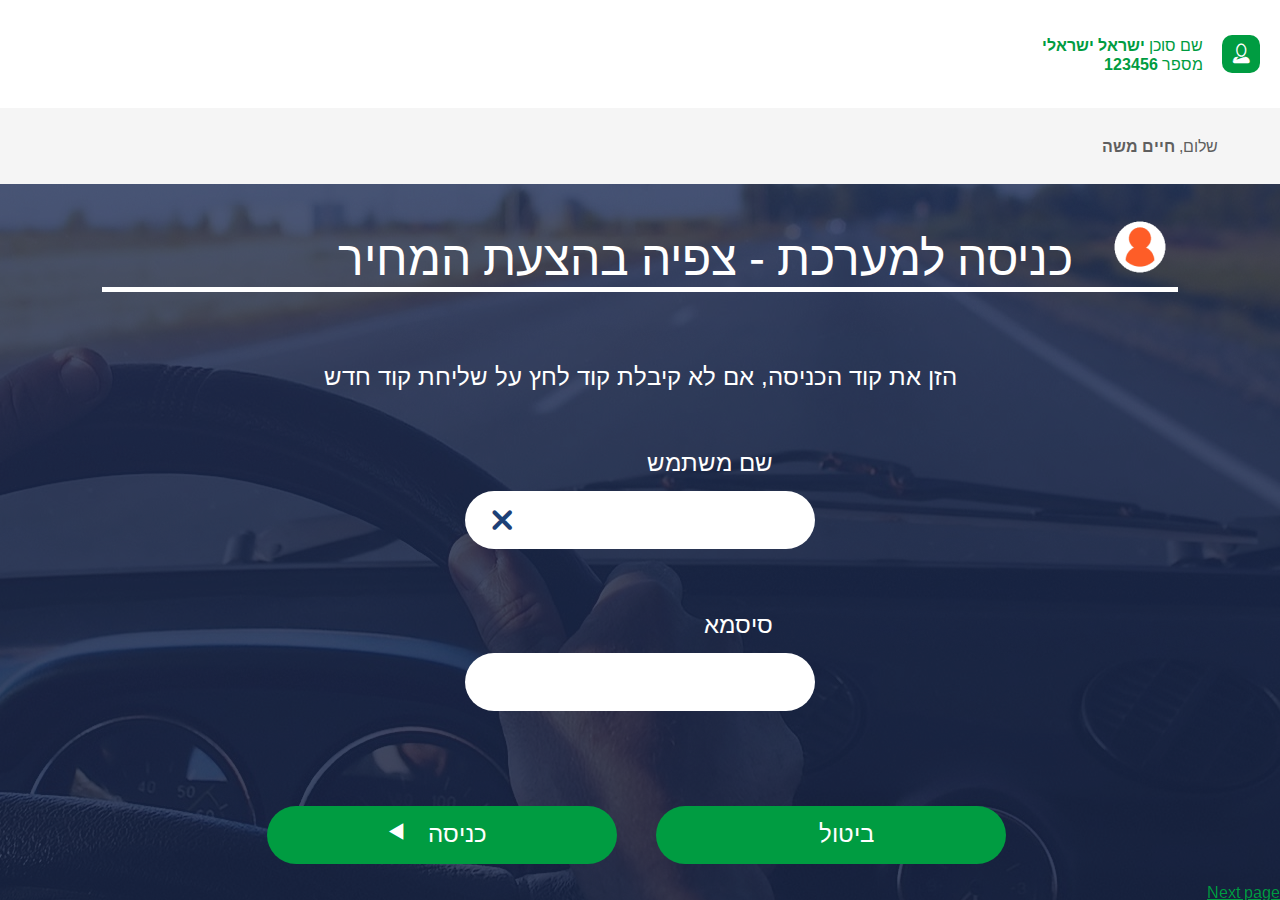
<file: index.html>
<!DOCTYPE html>
<html lang="en">
<head>
    <meta charset="UTF-8">
    <meta http-equiv="X-UA-Compatible" content="IE=edge">
    <meta name="viewport" content="width=device-width, initial-scale=1.0">
    <title>Shlomo</title>
    <link rel="stylesheet" href="css/main.min.css">
</head>
<body>
    <div class="wrapper-body">
        <header class="head">
            <ul>
                <li>
                    <strong class="desctop-info"><i>ילארשי לארשי </i>ןכוס םש
                    <br><i>123456</i> רפסמ</strong>
                    <strong class="mobile-info">
                            <i>ילארשי לארשי</i> ןכוסה םש
                            <i>למשח תרבח</i> ביטקלוק<span><i>
                            השמ םייח</i> ,םולש</span>
                        </strong>
                </li>
                <li>
                    <a href="#">
                        <span class="users-photo"></span>
                    </a>
                </li>
            </ul>
        </header>
        <div class="pre-form-line">
            <p> <i>השמ םייח</i> ,םולש</p>
        </div>
        <main class="main">
            <div class="user-reply">
                <ul>
                    <li>
                        <strong class="desctop-info-main">ריחמה תעצהב היפצ - תכרעמל הסינכ</strong>
                        <strong class="mobile-info-main"> תכרעמל הסינכ<br> ריחמה תעצהב היפצ</strong>
                    </li>
                    <li>
                        <img src="img/user-1.png" alt="user">
                    </li>
                </ul>
            </div>
            <h3 class="desctop-info-h3">שדח דוק תחילש לע ץחל דוק תלביק אל םא ,הסינכה דוק תא ןזה </h3>
                <h3 class="mobile-info-h3">תא ןזה הסינכה דוק תלבקל<br> דיינה ןופלטה רפסמ</h3>
            <form action="#">
                <div class="first-line">
                    <p>שמתשמ םש</p>
                <input type="text">
                <input type="reset" id="delete" value="">
                <label for="delete">
                    <span></span>
                </label>
                
                </div>
                <div class="second-line">
                    <p>אמסיס</p>
                    <input type="password">
                </div>
                <div class="third-line-btn">
                    <span></span>
                    <input type="submit" value="הסינכ">
                    <input type="reset" value="לוטיב">
                </div>
            </form>
        </main>
        <div class="next-page"><a href="index2.html">Next page</a></div>
    </div>
</body>
</html>
</file>
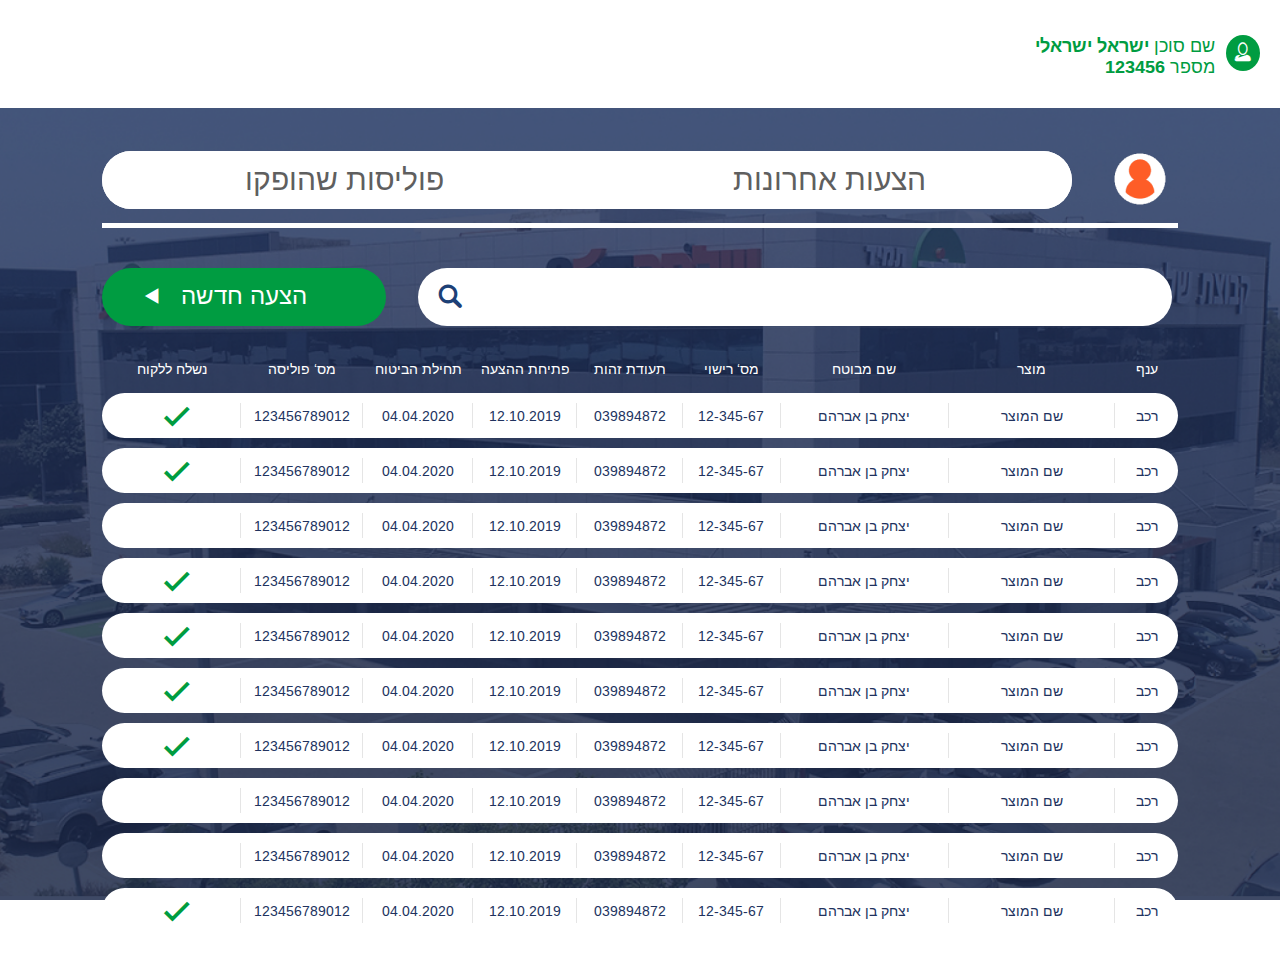
<file: index2.html>
<!DOCTYPE html>
<html lang="en">
<head>
    <meta charset="UTF-8">
    <meta http-equiv="X-UA-Compatible" content="IE=edge">
    <meta name="viewport" content="width=device-width, initial-scale=1.0">
    <title>Document</title>
    <link rel="stylesheet" href="css/main.min.css">
</head>
<body>
    <div class="wrapper-body-2">
        <header class="head-2">
            <ul>
                <li>
                    <strong class="desctop-info-2"><i>ילארשי לארשי </i>ןכוס םש
                    <br><i>123456</i> רפסמ</strong>
                    <strong class="mobile-info-2"><i>
                        ילארשי לארשי למשח תרבח </i>ביטקלוק
                        </strong>
                </li>
                <li>
                    <a href="#">
                        <span class="users-photo-2"></span>
                    </a>
                </li>
            </ul>
        </header>
        <div class="user-reply-2">
            <ul>
                <li>
                    <div class="wraper-btn">
                        <button>וקפוהש תוסילופ</button>
                        <button>תונורחא תועצה</button>
                    </div>
                    <!-- <strong class="mobile-info-main"> תכרעמל הסינכ<br> ריחמה תעצהב היפצ</strong> -->
                </li>
                <li>
                    <img src="img/user-1.png" alt="user">
                </li>
            </ul>
        </div>
        <main class="wrap-main">
            <div class="content">
                <form action="#">
                    <div class="desctop-form">
                        <input type="submit" value="השדח העצה">
                    <span></span>
                    </div>
                    <div class="mobile-form">
                        <input type="submit" value="">
                    <span></span>
                    </div>
                    <input type="text" placeholder="שופיח">
                    <span></span>
                </form>
                <div class="desctop-table">

                    <div class="row-head">
                        <div class="col-1">
                            <p>חוקלל חלשנ</p>
                        </div>
                        <div class="col-2">
                            <p>הסילופ ‘סמ</p>
                        </div>
                        <div class="col-3">
                            <p>חוטיבה תליחת</p>
                        </div>
                        <div class="col-4">
                            <p>העצהה תחיתפ</p>
                        </div>
                        <div class="col-5">
                            <p>תוהז תדועת</p>
                        </div>
                        <div class="col-6">
                            <p>יושיר ‘סמ</p>
                        </div>
                        <div class="col-7">
                            <p>חטובמ םש</p>
                        </div>
                        <div class="col-8">
                            <p>רצומ</p>
                        </div>
                        <div class="col-9">
                            <p>ףנע</p>
                        </div>
                    </div>
                    <label for="check1">
                        <div class="wrap-row-2 uni-wrap-row">
                            <div class="row-2 uni-row">
                                <div class="col-1 cust-col-1 uni-col">
                                    <div class="container-for-checkbox">
                                            <input type="checkbox" id="check1" checked="checked"/>
                                            <span class="custom-checkbox"></span>
                                    </div>
                                </div>
                                <div class="col-2 cust-col-2 uni-col">
                                    <number>123456789012</number>
                                </div>
                                <div class="col-3 cust-col-3 uni-col">
                                    <date>04.04.2020</date>
                                </div>
                                <div class="col-4 cust-col-4 uni-col">
                                    <date>12.10.2019</date>
                                </div>
                                <div class="col-5 cust-col-5 uni-col">
                                    <number>039894872</number>
                                </div>
                                <div class="col-6 cust-col-6 uni-col">
                                    <p>12-345-67</p>
                                </div>
                                <div class="col-7 cust-col-7 uni-col">
                                    <p>םהרבא ןב קחצי</p>
                                </div>
                                <div class="col-8 cust-col-8 uni-col">
                                    <p>רצומה םש</p>
                                </div>
                                <div class="col-9 cust-col-9 uni-col">
                                    <p>בכר</p>
                                </div>
                            </div>
                        </div>
                        <div class="send-mail">
                            <a href="#">
                                <div class="mail">
                                    <span></span>
                                    <p>תחילש
                                        העצהה</p>
                                </div>
                            </a>
                            <a href="#">   
                                <div class="writing">
                                    <span></span>
                                    <p>תכירע
                                        העצהה</p>
                                </div>
                            </a>
                        </div>
                            
                        
                    </label>
                    <label for="check2">
                        <div class="wrap-row-3 uni-wrap-row">
                            <div class="row-3 uni-row">
                                <div class="col-1 cust-col-1">
                                    <div class="container-for-checkbox">
                                            <input type="checkbox" id="check2" checked="checked"/>
                                            <span class="custom-checkbox"></span>
                                    </div>
                                </div>
                                <div class="col-2 cust-col-2 uni-col">
                                    <number>123456789012</number>
                                </div>
                                <div class="col-3 cust-col-3 uni-col">
                                    <date>04.04.2020</date>
                                </div>
                                <div class="col-4 cust-col-4 uni-col">
                                    <date>12.10.2019</date>
                                </div>
                                <div class="col-5 cust-col-5 uni-col">
                                    <number>039894872</number>
                                </div>
                                <div class="col-6 cust-col-6 uni-col">
                                    <p>12-345-67</p>
                                </div>
                                <div class="col-7 cust-col-7 uni-col">
                                    <p>םהרבא ןב קחצי</p>
                                </div>
                                <div class="col-8 cust-col-8 uni-col">
                                    <p>רצומה םש</p>
                                </div>
                                <div class="col-9 cust-col-9 uni-col">
                                    <p>בכר</p>
                                </div>
                            </div>
                        </div>
                        <div class="send-mail">
                            <a href="#">
                                <div class="mail">
                                    <span></span>
                                    <p>תחילש
                                        העצהה</p>
                                </div>
                            </a>
                            <a href="#">   
                                <div class="writing">
                                    <span></span>
                                    <p>תכירע
                                        העצהה</p>
                                </div>
                            </a>       
                        </div>
                    </label>
                    <label for="check3">
                        <div class="wrap-row-4 uni-wrap-row">
                            <div class="row-4 uni-row">
                                <div class="col-1 cust-col-1">
                                    <div class="container-for-checkbox">
                                            <input type="checkbox" id="check3" />
                                            <span class="custom-checkbox"></span>
                                    </div>
                                </div>
                                <div class="col-2 cust-col-2 uni-col">
                                    <number>123456789012</number>
                                </div>
                                <div class="col-3 cust-col-3 uni-col">
                                    <date>04.04.2020</date>
                                </div>
                                <div class="col-4 cust-col-4 uni-col">
                                    <date>12.10.2019</date>
                                </div>
                                <div class="col-5 cust-col-5 uni-col">
                                    <number>039894872</number>
                                </div>
                                <div class="col-6 cust-col-6 uni-col">
                                    <p>12-345-67</p>
                                </div>
                                <div class="col-7 cust-col-7 uni-col">
                                    <p>םהרבא ןב קחצי</p>
                                </div>
                                <div class="col-8 cust-col-8 uni-col">
                                    <p>רצומה םש</p>
                                </div>
                                <div class="col-9 cust-col-9 uni-col">
                                    <p>בכר</p>
                                </div>
                            </div>
                        </div>
                        <div class="send-mail">
                            <a href="#">
                                <div class="mail">
                                    <span></span>
                                    <p>תחילש
                                        העצהה</p>
                                </div>
                            </a>
                            <a href="#">   
                                <div class="writing">
                                    <span></span>
                                    <p>תכירע
                                        העצהה</p>
                                </div>
                            </a>
                        </div>
                    </label>
                    <label for="check4">
                        <div class="wrap-row-5 uni-wrap-row">
                            <div class="row-5 uni-row">
                                <div class="col-1 cust-col-1">
                                    <div class="container-for-checkbox">
                                            <input type="checkbox" id="check4" checked="checked"/>
                                            <span class="custom-checkbox"></span>
                                    </div>
                                </div>
                                <div class="col-2 cust-col-2 uni-col">
                                    <number>123456789012</number>
                                </div>
                                <div class="col-3 cust-col-3 uni-col">
                                    <date>04.04.2020</date>
                                </div>
                                <div class="col-4 cust-col-4 uni-col">
                                    <date>12.10.2019</date>
                                </div>
                                <div class="col-5 cust-col-5 uni-col">
                                    <number>039894872</number>
                                </div>
                                <div class="col-6 cust-col-6 uni-col">
                                    <p>12-345-67</p>
                                </div>
                                <div class="col-7 cust-col-7 uni-col">
                                    <p>םהרבא ןב קחצי</p>
                                </div>
                                <div class="col-8 cust-col-8 uni-col">
                                    <p>רצומה םש</p>
                                </div>
                                <div class="col-9 cust-col-9 uni-col">
                                    <p>בכר</p>
                                </div>
                            </div>
                        </div>
                        <div class="send-mail">
                            <a href="#">
                                <div class="mail">
                                    <span></span>
                                    <p>תחילש
                                        העצהה</p>
                                </div>
                            </a>
                            <a href="#">   
                                <div class="writing">
                                    <span></span>
                                    <p>תכירע
                                        העצהה</p>
                                </div>
                            </a>
                        </div>
                    </label>
                    <label for="check5">
                        <div class="wrap-row-6 uni-wrap-row">
                            <div class="row-6 uni-row">
                                <div class="col-1 cust-col-1">
                                    <div class="container-for-checkbox">
                                            <input type="checkbox" id="check5" checked="checked"/>
                                            <span class="custom-checkbox"></span>
                                    </div>
                                </div>
                                <div class="col-2 cust-col-2 uni-col">
                                    <number>123456789012</number>
                                </div>
                                <div class="col-3 cust-col-3 uni-col">
                                    <date>04.04.2020</date>
                                </div>
                                <div class="col-4 cust-col-4 uni-col">
                                    <date>12.10.2019</date>
                                </div>
                                <div class="col-5 cust-col-5 uni-col">
                                    <number>039894872</number>
                                </div>
                                <div class="col-6 cust-col-6 uni-col">
                                    <p>12-345-67</p>
                                </div>
                                <div class="col-7 cust-col-7 uni-col">
                                    <p>םהרבא ןב קחצי</p>
                                </div>
                                <div class="col-8 cust-col-8 uni-col">
                                    <p>רצומה םש</p>
                                </div>
                                <div class="col-9 cust-col-9 uni-col">
                                    <p>בכר</p>
                                </div>
                            </div>
                        </div>
                        <div class="send-mail">
                            <a href="#">
                                <div class="mail">
                                    <span></span>
                                    <p>תחילש
                                        העצהה</p>
                                </div>
                            </a>
                            <a href="#">   
                                <div class="writing">
                                    <span></span>
                                    <p>תכירע
                                        העצהה</p>
                                </div>
                            </a>
                        </div>
                    </label>
                    <label for="check6">
                        <div class="wrap-row-7 uni-wrap-row">
                            <div class="row-7 uni-row">
                                <div class="col-1 cust-col-1">
                                    <div class="container-for-checkbox">
                                            <input type="checkbox" id="check6" checked="checked"/>
                                            <span class="custom-checkbox"></span>
                                    </div>
                                </div>
                                <div class="col-2 cust-col-2 uni-col">
                                    <number>123456789012</number>
                                </div>
                                <div class="col-3 cust-col-3 uni-col">
                                    <date>04.04.2020</date>
                                </div>
                                <div class="col-4 cust-col-4 uni-col">
                                    <date>12.10.2019</date>
                                </div>
                                <div class="col-5 cust-col-5 uni-col">
                                    <number>039894872</number>
                                </div>
                                <div class="col-6 cust-col-6 uni-col">
                                    <p>12-345-67</p>
                                </div>
                                <div class="col-7 cust-col-7 uni-col">
                                    <p>םהרבא ןב קחצי</p>
                                </div>
                                <div class="col-8 cust-col-8 uni-col">
                                    <p>רצומה םש</p>
                                </div>
                                <div class="col-9 cust-col-9 uni-col">
                                    <p>בכר</p>
                                </div>
                            </div>
                        </div>
                        <div class="send-mail">
                            <a href="#">
                                <div class="mail">
                                    <span></span>
                                    <p>תחילש
                                        העצהה</p>
                                </div>
                            </a>
                            <a href="#">   
                                <div class="writing">
                                    <span></span>
                                    <p>תכירע
                                        העצהה</p>
                                </div>
                            </a>
                        </div>
                    </label>
                    <label for="check7">
                        <div class="wrap-row-8 uni-wrap-row">
                            <div class="row-8 uni-row">
                                <div class="col-1 cust-col-1">
                                    <div class="container-for-checkbox">
                                            <input type="checkbox" id="check7" checked="checked"/>
                                            <span class="custom-checkbox"></span>
                                    </div>
                                </div>
                                <div class="col-2 cust-col-2 uni-col">
                                    <number>123456789012</number>
                                </div>
                                <div class="col-3 cust-col-3 uni-col">
                                    <date>04.04.2020</date>
                                </div>
                                <div class="col-4 cust-col-4 uni-col">
                                    <date>12.10.2019</date>
                                </div>
                                <div class="col-5 cust-col-5 uni-col">
                                    <number>039894872</number>
                                </div>
                                <div class="col-6 cust-col-6 uni-col">
                                    <p>12-345-67</p>
                                </div>
                                <div class="col-7 cust-col-7 uni-col">
                                    <p>םהרבא ןב קחצי</p>
                                </div>
                                <div class="col-8 cust-col-8 uni-col">
                                    <p>רצומה םש</p>
                                </div>
                                <div class="col-9 cust-col-9 uni-col">
                                    <p>בכר</p>
                                </div>
                            </div>
                        </div>
                        <div class="send-mail">
                            <a href="#">
                                <div class="mail">
                                    <span></span>
                                    <p>תחילש
                                        העצהה</p>
                                </div>
                            </a>
                            <a href="#">   
                                <div class="writing">
                                    <span></span>
                                    <p>תכירע
                                        העצהה</p>
                                </div>
                            </a>
                        </div>
                    </label>
                    <label for="check8">
                        <div class="wrap-row-9 uni-wrap-row">
                            <div class="row-9 uni-row">
                                <div class="col-1 cust-col-1">
                                    <div class="container-for-checkbox">
                                            <input type="checkbox" id="check8" />
                                            <span class="custom-checkbox"></span>
                                    </div>
                                </div>
                                <div class="col-2 cust-col-2 uni-col">
                                    <number>123456789012</number>
                                </div>
                                <div class="col-3 cust-col-3 uni-col">
                                    <date>04.04.2020</date>
                                </div>
                                <div class="col-4 cust-col-4 uni-col">
                                    <date>12.10.2019</date>
                                </div>
                                <div class="col-5 cust-col-5 uni-col">
                                    <number>039894872</number>
                                </div>
                                <div class="col-6 cust-col-6 uni-col">
                                    <p>12-345-67</p>
                                </div>
                                <div class="col-7 cust-col-7 uni-col">
                                    <p>םהרבא ןב קחצי</p>
                                </div>
                                <div class="col-8 cust-col-8 uni-col">
                                    <p>רצומה םש</p>
                                </div>
                                <div class="col-9 cust-col-9 uni-col">
                                    <p>בכר</p>
                                </div>
                            </div>
                        </div>
                        <div class="send-mail">
                            <a href="#">
                                <div class="mail">
                                    <span></span>
                                    <p>תחילש
                                        העצהה</p>
                                </div>
                            </a>
                            <a href="#">   
                                <div class="writing">
                                    <span></span>
                                    <p>תכירע
                                        העצהה</p>
                                </div>
                            </a>
                        </div>
                    </label>
                    <label for="check9">
                        <div class="wrap-row-10 uni-wrap-row">
                            <div class="row-10 uni-row">
                                <div class="col-1 cust-col-1">
                                    <div class="container-for-checkbox">
                                            <input type="checkbox" id="check9" />
                                            <span class="custom-checkbox"></span>
                                    </div>
                                </div>
                                <div class="col-2 cust-col-2 uni-col">
                                    <number>123456789012</number>
                                </div>
                                <div class="col-3 cust-col-3 uni-col">
                                    <date>04.04.2020</date>
                                </div>
                                <div class="col-4 cust-col-4 uni-col">
                                    <date>12.10.2019</date>
                                </div>
                                <div class="col-5 cust-col-5 uni-col">
                                    <number>039894872</number>
                                </div>
                                <div class="col-6 cust-col-6 uni-col">
                                    <p>12-345-67</p>
                                </div>
                                <div class="col-7 cust-col-7 uni-col">
                                    <p>םהרבא ןב קחצי</p>
                                </div>
                                <div class="col-8 cust-col-8 uni-col">
                                    <p>רצומה םש</p>
                                </div>
                                <div class="col-9 cust-col-9 uni-col">
                                    <p>בכר</p>
                                </div>
                            </div>
                        </div>
                        <div class="send-mail">
                            <a href="#">
                                <div class="mail">
                                    <span></span>
                                    <p>תחילש
                                        העצהה</p>
                                </div>
                            </a>
                            <a href="#">   
                                <div class="writing">
                                    <span></span>
                                    <p>תכירע
                                        העצהה</p>
                                </div>
                            </a>
                        </div>
                    </label>
                    <label for="check10">
                        <div class="wrap-row-11 uni-wrap-row">
                            <div class="row-11 uni-row">
                                <div class="col-1 cust-col-1">
                                    <div class="container-for-checkbox">
                                            <input type="checkbox" id="check10" checked="checked"/>
                                            <span class="custom-checkbox"></span>
                                    </div>
                                </div>
                                <div class="col-2 cust-col-2 uni-col">
                                    <number>123456789012</number>
                                </div>
                                <div class="col-3 cust-col-3 uni-col">
                                    <date>04.04.2020</date>
                                </div>
                                <div class="col-4 cust-col-4 uni-col">
                                    <date>12.10.2019</date>
                                </div>
                                <div class="col-5 cust-col-5 uni-col">
                                    <number>039894872</number>
                                </div>
                                <div class="col-6 cust-col-6 uni-col">
                                    <p>12-345-67</p>
                                </div>
                                <div class="col-7 cust-col-7 uni-col">
                                    <p>םהרבא ןב קחצי</p>
                                </div>
                                <div class="col-8 cust-col-8 uni-col">
                                    <p>רצומה םש</p>
                                </div>
                                <div class="col-9 cust-col-9 uni-col">
                                    <p>בכר</p>
                                </div>
                            </div>
                        </div>
                        <div class="send-mail">
                            <a href="#">
                                <div class="mail">
                                    <span></span>
                                    <p>תחילש
                                        העצהה</p>
                                </div>
                            </a>
                            <a href="#">   
                                <div class="writing">
                                    <span></span>
                                    <p>תכירע
                                        העצהה</p>
                                </div>
                            </a>
                        </div>
                    </label>
                </div>
                <div class="mobile-table">
                    <div class="wrapper-info-car-1">
                        <div class="header">
                            <div class="group-mail">
                                <a href="#"><span class="send_mail"></span></a>
                                <a href="#"><span class="writing_now"></span></a>
                            </div>
                            <span class="logo-car"></span>
                        </div>
                        <div class="mobile-car-content">
                            <div class="block-1 row">
                                <p>ביטקלוק</p>
                                <strong>ביטקלוקה םש</strong>
                            </div>
                            <div class="block-2 row">
                                <p>חטובמ םש</p>
                                <strong>םהרבא ןב קחצי</strong>
                            </div>
                            <div class="block-3 row">
                                <div>
                                    <p>יושיר רפסמ</p>
                                    <strong>12-345-67</strong>
                                </div>
                                <div>
                                    <p>תוהז תדועת</p>
                                    <strong> 038974573</strong>
                                </div>
                            </div>
                            <div class="block-4 row">
                                <div>
                                    <p>חוטיב תליחת</p>
                                    <strong>04.04.2020</strong>
                                </div>
                                <div>
                                    <p>העצה תחיתפ</p>
                                    <strong>12.10.2019</strong>
                                </div>
                            </div>
                            <div class="block-5 row">
                                <p>הסילופ</p>
                                <div>
                                    <a href="#">(חוקלל החלשנ)</a>
                                    <strong>123456789012</strong>
                                </div>
                            </div>
                        </div>
                    </div>
                    <div class="wrapper-info-car-2">
                        <div class="header">
                            <div class="group-mail">
                                <a href="#"><span class="send_mail"></span></a>
                                <a href="#"><span class="writing_now"></span></a>
                            </div>
                            <span class="logo-car"></span>
                        </div>
                        <div class="mobile-car-content">
                            <div class="block-1 row">
                                <p>ביטקלוק</p>
                                <strong>ביטקלוקה םש</strong>
                            </div>
                            <div class="block-2 row">
                                <p>חטובמ םש</p>
                                <strong>םהרבא ןב קחצי</strong>
                            </div>
                            <div class="block-3 row">
                                <div>
                                    <p>יושיר רפסמ</p>
                                    <strong>12-345-67</strong>
                                </div>
                                <div>
                                    <p>תוהז תדועת</p>
                                    <strong> 038974573</strong>
                                </div>
                            </div>
                            <div class="block-4 row">
                                <div>
                                    <p>חוטיב תליחת</p>
                                    <strong>04.04.2020</strong>
                                </div>
                                <div>
                                    <p>העצה תחיתפ</p>
                                    <strong>12.10.2019</strong>
                                </div>
                            </div>
                            <div class="block-5 row">
                                <p>הסילופ</p>
                                <div>
                                    <a href="#">(חוקלל החלשנ)</a>
                                    <strong>123456789012</strong>
                                </div>
                            </div>
                        </div>
                    </div>
                    <div class="wrapper-info-car-3">
                        <div class="header">
                            <div class="group-mail">
                                <a href="#"><span class="send_mail"></span></a>
                                <a href="#"><span class="writing_now"></span></a>
                            </div>
                            <span class="logo-car"></span>
                        </div>
                        <div class="mobile-car-content">
                            <div class="block-1 row">
                                <p>ביטקלוק</p>
                                <strong>ביטקלוקה םש</strong>
                            </div>
                            <div class="block-2 row">
                                <p>חטובמ םש</p>
                                <strong>םהרבא ןב קחצי</strong>
                            </div>
                            <div class="block-3 row">
                                <div>
                                    <p>יושיר רפסמ</p>
                                    <strong>12-345-67</strong>
                                </div>
                                <div>
                                    <p>תוהז תדועת</p>
                                    <strong> 038974573</strong>
                                </div>
                            </div>
                            <div class="block-4 row">
                                <div>
                                    <p>חוטיב תליחת</p>
                                    <strong>04.04.2020</strong>
                                </div>
                                <div>
                                    <p>העצה תחיתפ</p>
                                    <strong>12.10.2019</strong>
                                </div>
                            </div>
                            <div class="block-5 row">
                                <p>הסילופ</p>
                                <div>
                                    <a href="#">(חוקלל החלשנ)</a>
                                    <strong>123456789012</strong>
                                </div>
                            </div>
                        </div>
                    </div>
                    <div class="wrapper-info-car-4">
                        <div class="header">
                            <div class="group-mail">
                                <a href="#"><span class="send_mail"></span></a>
                                <a href="#"><span class="writing_now"></span></a>
                            </div>
                            <span class="logo-car"></span>
                        </div>
                        <div class="mobile-car-content">
                            <div class="block-1 row">
                                <p>ביטקלוק</p>
                                <strong>ביטקלוקה םש</strong>
                            </div>
                            <div class="block-2 row">
                                <p>חטובמ םש</p>
                                <strong>םהרבא ןב קחצי</strong>
                            </div>
                            <div class="block-3 row">
                                <div>
                                    <p>יושיר רפסמ</p>
                                    <strong>12-345-67</strong>
                                </div>
                                <div>
                                    <p>תוהז תדועת</p>
                                    <strong> 038974573</strong>
                                </div>
                            </div>
                            <div class="block-4 row">
                                <div>
                                    <p>חוטיב תליחת</p>
                                    <strong>04.04.2020</strong>
                                </div>
                                <div>
                                    <p>העצה תחיתפ</p>
                                    <strong>12.10.2019</strong>
                                </div>
                            </div>
                            <div class="block-5 row">
                                <p>הסילופ</p>
                                <div>
                                    <a href="#">(חוקלל החלשנ)</a>
                                    <strong>123456789012</strong>
                                </div>
                            </div>
                        </div>
                    </div>
                    <div class="wrapper-info-car-5">
                        <div class="header">
                            <div class="group-mail">
                                <a href="#"><span class="send_mail"></span></a>
                                <a href="#"><span class="writing_now"></span></a>
                            </div>
                            <span class="logo-car"></span>
                        </div>
                        <div class="mobile-car-content">
                            <div class="block-1 row">
                                <p>ביטקלוק</p>
                                <strong>ביטקלוקה םש</strong>
                            </div>
                            <div class="block-2 row">
                                <p>חטובמ םש</p>
                                <strong>םהרבא ןב קחצי</strong>
                            </div>
                            <div class="block-3 row">
                                <div>
                                    <p>יושיר רפסמ</p>
                                    <strong>12-345-67</strong>
                                </div>
                                <div>
                                    <p>תוהז תדועת</p>
                                    <strong> 038974573</strong>
                                </div>
                            </div>
                            <div class="block-4 row">
                                <div>
                                    <p>חוטיב תליחת</p>
                                    <strong>04.04.2020</strong>
                                </div>
                                <div>
                                    <p>העצה תחיתפ</p>
                                    <strong>12.10.2019</strong>
                                </div>
                            </div>
                            <div class="block-5 row">
                                <p>הסילופ</p>
                                <div>
                                    <a href="#">(חוקלל החלשנ)</a>
                                    <strong>123456789012</strong>
                                </div>
                            </div>
                        </div>
                    </div>
                </div>
            </div>
        </main>
    </div>

    

</body>
</html>
</file>
<file: css/main.min.css>
@import url(https://fonts.googleapis.com/css2?family=Arimo:wght@400;700&display=swap);a,abbr,acronym,address,applet,article,aside,audio,b,big,blockquote,body,canvas,caption,center,cite,code,dd,del,details,dfn,div,dl,dt,em,embed,fieldset,figcaption,figure,footer,form,h1,h2,h3,h4,h5,h6,header,hgroup,html,i,iframe,img,ins,kbd,label,legend,li,mark,menu,nav,object,ol,output,p,pre,q,ruby,s,samp,section,small,span,strike,strong,sub,summary,sup,table,tbody,td,tfoot,th,thead,time,tr,tt,u,ul,var,video{margin:0;padding:0;border:0;font-size:100%;font:inherit;vertical-align:baseline}article,aside,details,figcaption,figure,footer,header,hgroup,menu,nav,section{display:block}body{line-height:1}ol,ul{list-style:none}blockquote,q{quotes:none}blockquote:after,blockquote:before,q:after,q:before{content:'';content:none}table{border-collapse:collapse;border-spacing:0}@font-face{font-family:icomoon;src:url(../fonts/icomoon.woff?245dpy) format("woff");font-weight:400;font-style:normal;font-display:block}.content span:before,.first-line span:before,.mail span:before,.third-line-btn span:before,.users-photo-2:before,.users-photo:before,.writing span:before,[class*=" icon-"],[class^=icon-],span.custom-checkbox:before{font-family:icomoon!important;speak:never;font-style:normal;font-weight:400;font-variant:normal;text-transform:none;line-height:1;-webkit-font-smoothing:antialiased;-moz-osx-font-smoothing:grayscale}.icon-car:before{content:"\e900";color:#1d4076}.icon-mail:before{content:"\e901";color:#21325e}.icon-pen:before{content:"\e902";color:#21325e}.icon-Polygon-2:before{content:"\e904";color:#fff}.icon-user:before{content:"\e905";color:#fff}.icon-done:before{content:"\e903"}.icon-plus:before{content:"\e908"}.icon-search:before{content:"\e906"}body{font-family:Arimo,sans-serif}body .wrapper-body{background:url(../img/background.png) no-repeat 50% 50%;height:100vh}@media (max-width:799px){body .wrapper-body{background:url(../img/background_mobile.png) no-repeat 50% 50%;background-size:cover}}.head{padding:35px 20px 33px;background:#fff}@media (max-width:799px){.head{padding:13px 11px}}.head ul{display:flex;justify-content:flex-end}.head ul li{padding-left:19px}@media (max-width:799px){.head ul li{padding-left:11px}.head ul li:last-child{padding-top:3px}}.head ul li:first-child{padding-top:1px;text-align:right;unicode-bidi:bidi-override}@media (max-width:799px){.head ul li:first-child{padding-top:0}}.head ul li:first-child i{font-weight:700}.head .users-photo{width:38px;height:38px;border-radius:10px;background:#009c41;display:inline-block;position:relative}@media (max-width:799px){.head .users-photo{width:30px;height:30px}}.head .users-photo::before{content:"\e905";color:#fff;top:7px;left:8px;font-size:22px;position:absolute}@media (max-width:799px){.head .users-photo::before{top:5px;left:6px;font-size:18px}}.head .users-photo:hover{background:#07c255}.head strong.desctop-info{font:400 16px/18px Arimo,sans-serif;color:#009c41}@media (max-width:799px){.head strong.desctop-info{display:none}}.head strong.mobile-info{display:none;color:#009c41;width:108px}@media (max-width:799px){.head strong.mobile-info{display:block;font:400 10px/10px Arimo,sans-serif;unicode-bidi:bidi-override}}.head strong.mobile-info i{font-weight:700}.head strong.mobile-info span{color:#ff7728;display:block;padding-top:2px;unicode-bidi:bidi-override;font:400 12px/16px Arimo,sans-serif}.pre-form-line{min-height:76px;padding:0 62px;display:flex;justify-content:flex-end;align-items:center;background:#f5f5f5}@media (max-width:799px){.pre-form-line{display:none}}.pre-form-line p{unicode-bidi:bidi-override;font:400 16px/18px Arimo,sans-serif;color:#5f5f5f}.pre-form-line p i{font-weight:700}main.main{max-width:1076px;min-width:105px;margin:0 auto;padding-top:25px}@media (max-width:799px){main.main{max-width:329px;padding-top:15px}}main.main .user-reply{border-bottom:solid 5px #fff;margin-bottom:72px}@media (max-width:799px){main.main .user-reply{border-bottom:solid 3px #fff;margin-bottom:48px}}main.main .user-reply ul{display:flex;justify-content:flex-end;align-items:flex-end}@media (max-width:799px){main.main .user-reply ul{padding-bottom:12px}}main.main .user-reply ul li{padding-left:29px}@media (max-width:799px){main.main .user-reply ul li img{width:39px;height:39px;padding-bottom:7px}}@media (max-width:799px){main.main .user-reply ul li:last-child{padding-left:8px}}main.main .user-reply strong.desctop-info-main{font:400 48px/58px Arimo,sans-serif;color:#fff;unicode-bidi:bidi-override;word-spacing:-1px}@media (max-width:799px){main.main .user-reply strong.desctop-info-main{display:none}}main.main .user-reply strong.mobile-info-main{display:none}@media (max-width:799px){main.main .user-reply strong.mobile-info-main{display:block;font:700 24px/28px Arimo,sans-serif;color:#fff;unicode-bidi:bidi-override;word-spacing:-1px;text-align:right}}main.main h3.desctop-info-h3{unicode-bidi:bidi-override;font:400 24px/28px Arimo,sans-serif;color:#fff;text-align:center;margin-bottom:58px}@media (max-width:799px){main.main h3.desctop-info-h3{display:none}}main.main h3.mobile-info-h3{display:none}@media (max-width:799px){main.main h3.mobile-info-h3{unicode-bidi:bidi-override;font:400 24px/28px Arimo,sans-serif;color:#fff;text-align:center;margin-bottom:58px;display:block}}main.main input[type=password],main.main input[type=text]{width:280px;height:58px;background:#fff;border-radius:50px;outline:0;border:none;padding:0 20px 0 50px;unicode-bidi:bidi-override;direction:rtl;color:#5f5f5f;font:400 24px/28px Arimo,sans-serif}@media (max-width:799px){main.main input[type=password],main.main input[type=text]{width:259px;height:40px;font:400 18px/18px Arimo,sans-serif}}main.main .first-line,main.main .second-line{width:350px;margin:0 auto}main.main .first-line p,main.main .second-line p{unicode-bidi:bidi-override;font:400 24px/28px Arimo,sans-serif;color:#fff;text-align:right;padding:0 42px 13px 0}@media (max-width:799px){main.main .first-line p,main.main .second-line p{font:400 18px/21px Arimo,sans-serif;padding:0 39px 11px 0}}main.main .second-line{padding-bottom:95px}@media (max-width:799px){main.main .second-line{padding-bottom:92px}}main.main .first-line{padding-bottom:41px}@media (max-width:799px){main.main .first-line{padding-bottom:33px}}main.main .first-line input[type=text]{position:relative}main.main .first-line input[type=reset]{position:absolute;margin-left:-9999px}main.main .first-line span{position:relative;width:20px;height:20px;display:inline-block}main.main .first-line span:before{content:"\e908";position:absolute;top:-48px;left:18px;font-size:37px;font-weight:700;display:block;transform:rotate(-45deg);color:#1d4076;cursor:pointer}@media (max-width:799px){main.main .first-line span:before{top:-36px;left:8px;font-size:31px}}main.main .third-line-btn{text-align:center}@media (max-width:799px){main.main .third-line-btn{display:flex;justify-content:space-between}}main.main .third-line-btn input{width:350px;height:58px;background:#009c41;border-radius:50px;outline:0;border:none;padding:0 20px 0 50px;unicode-bidi:bidi-override;font:400 24px/28px Arimo,sans-serif;color:#fff;cursor:pointer;transition:.3s;margin:0 21px 0 14px}main.main .third-line-btn input:hover{background:#c4c4c4;transition:.3s}@media (max-width:799px){main.main .third-line-btn input{width:156px;height:40px;font:400 18px/21px Arimo,sans-serif;margin:0}}main.main .third-line-btn input[type=submit]{position:relative}@media (max-width:799px){main.main .third-line-btn input[type=submit]{padding:0 20px 0 46px}}@media (max-width:799px){main.main .third-line-btn input[type=reset]{padding:0 20px 0 26px}}main.main .third-line-btn span{position:absolute;display:inline-block}main.main .third-line-btn span:before{content:"\e904";color:#fff;position:absolute;top:17px;left:135px;display:block;font-size:17px;z-index:1}@media (max-width:799px){main.main .third-line-btn span:before{top:15px;left:43px;font-size:12px}}.next-page a{color:#009c41;position:fixed;bottom:0;right:0}.wrapper-body-2{background:url(../img/background_mobile.png) no-repeat 50% 50%;padding-bottom:20px;background-attachment:fixed;background-size:cover}.head-2{padding:35px 20px 31px;background:#fff}@media (max-width:799px){.head-2{padding:16px 11px 17px}}.head-2 ul{display:flex;justify-content:flex-end}.head-2 ul li{padding-left:11px}.head-2 ul li:first-child{padding-top:0;text-align:right;unicode-bidi:bidi-override}.head-2 ul li:first-child i{font-weight:700}.head-2 .users-photo-2{width:34px;height:34px;border-radius:50%;background:#009c41;display:inline-block;position:relative}@media (max-width:799px){.head-2 .users-photo-2{width:30px;height:30px;border-radius:10px}}.head-2 .users-photo-2::before{content:"\e905";color:#fff;top:6px;left:6px;font-size:21px;position:absolute}@media (max-width:799px){.head-2 .users-photo-2::before{top:5px;left:6px;font-size:18px}}.head-2 .users-photo-2:hover{background:#07c255}.head-2 strong.desctop-info-2{font:400 18px/21px Arimo,sans-serif;color:#009c41}@media (max-width:799px){.head-2 strong.desctop-info-2{display:none}}.head-2 strong.mobile-info-2{display:none}@media (max-width:799px){.head-2 strong.mobile-info-2{display:block;font:400 12px/17px Arimo,sans-serif;unicode-bidi:bidi-override;color:#009c41;width:114px}}.head-2 i{font-weight:700}.head-2 span{color:#ff7728;display:block;padding-top:2px;unicode-bidi:bidi-override;font:400 12px/16px Arimo,sans-serif}.user-reply-2{border-bottom:solid 5px #fff;margin-bottom:72px;width:1076px;margin:0 auto;padding:33px 0 4px;margin-bottom:40px}@media (max-width:799px){.user-reply-2{border-bottom:none;margin-bottom:48px;width:330px}}.user-reply-2 ul{display:flex;justify-content:space-between;align-items:center}@media (max-width:799px){.user-reply-2 ul li img{display:none}}.user-reply-2 ul .wraper-btn{width:970px;height:58px;background:#fff;border-radius:30px;display:flex}@media (max-width:799px){.user-reply-2 ul .wraper-btn{width:330px;height:40px}}.user-reply-2 ul .wraper-btn button{width:50%;height:100%;border-radius:30px;border:none;cursor:pointer;background:#fff;font:400 30px/34px Arimo,sans-serif;color:#5f5f5f;transition:.3s;unicode-bidi:bidi-override}@media (max-width:799px){.user-reply-2 ul .wraper-btn button{width:165px;font:400 18px/27px Arimo,sans-serif}}.user-reply-2 ul .wraper-btn button:hover{background:#ff7728;color:#fff;transition:.3s}.user-reply-2 strong.desctop-info-main-2{font:400 48px/58px Arimo,sans-serif;color:#fff;unicode-bidi:bidi-override;word-spacing:-1px}.wrap-main{width:1076px;margin:0 auto}@media (max-width:799px){.wrap-main{width:330px}}@media (max-width:799px){.wrap-main .content .desctop-table{display:none}}.wrap-main .content .mobile-table{display:none}@media (max-width:799px){.wrap-main .content .mobile-table{display:block}}.wrap-main .content input[type=submit]{width:284px;height:58px;background:#009c41;outline:0;border:none;cursor:pointer;border-radius:35px;font:400 24px/28px Arimo,sans-serif;color:#fff;unicode-bidi:bidi-override;margin-right:28px}@media (max-width:799px){.wrap-main .content input[type=submit]{margin-right:0}}.wrap-main .content input[type=submit]+span{position:absolute;display:inline-block}.wrap-main .content input[type=submit]+span::before{content:"\e904";color:#fff;position:absolute;top:20px;left:-270px;display:block;cursor:pointer}@media (max-width:799px){.wrap-main .content input[type=submit]+span::before{content:"\e908";top:4px;left:-36px;font-weight:700;font-size:32px}}.wrap-main .content input[type=submit]:hover{background:#0eb152}@media (max-width:799px){.wrap-main .content input[type=submit]:hover{background:#009c41}}@media (max-width:799px){.wrap-main .content input[type=submit]{width:40px;height:40px;border-radius:50%}}.wrap-main .content .desctop-form{display:inline-block}@media (max-width:799px){.wrap-main .content .desctop-form{display:none}}.wrap-main .content .desctop-form span{display:inline-block}@media (max-width:799px){.wrap-main .content .desctop-form span{display:none}}.wrap-main .content .mobile-form{display:none}@media (max-width:799px){.wrap-main .content .mobile-form{display:inline-block}}.wrap-main .content .mobile-form span{display:none}@media (max-width:799px){.wrap-main .content .mobile-form span{display:inline-block}}.wrap-main .content input[type=text]{width:674px;height:58px;background:#fff;outline:0;border:none;border-radius:35px;font:400 24px/28px Arimo,sans-serif;color:#5f5f5f;unicode-bidi:bidi-override;direction:rtl;padding:0 30px 0 50px;position:relative}@media (max-width:799px){.wrap-main .content input[type=text]{width:180px;height:40px}}.wrap-main .content input[type=text]+span{position:absolute;display:inline-block}.wrap-main .content input[type=text]+span::before{content:"\e906";color:#1d4076;position:absolute;top:12px;left:-739px;display:block;font-size:33px;font-weight:700}@media (max-width:799px){.wrap-main .content input[type=text]+span::before{top:15px;left:-348px;font-size:29px}}.wrap-main .content input[type=text]::placeholder{color:transparent;unicode-bidi:bidi-override}@media (max-width:799px){.wrap-main .content input[type=text]::placeholder{color:#5f5f5f}}.wrap-main .content form{padding-bottom:35px}@media (max-width:799px){.wrap-main .content form{border-bottom:solid 3px #fff;padding-bottom:26px;display:flex;justify-content:space-between;margin-bottom:26px}}.wrap-main .row-head{display:flex;padding-bottom:16px}.wrap-main .row-head p{font:400 14px/16px Arimo,sans-serif;color:#fff;unicode-bidi:bidi-override;text-align:center}.wrap-main .col-1{width:139px}.wrap-main .col-2{width:122px}.wrap-main .col-3{width:110px}.wrap-main .col-4{width:104px}.wrap-main .col-5{width:105px}.wrap-main .col-6{width:98px}.wrap-main .col-7{width:168px}.wrap-main .col-8{width:167px}.wrap-main .col-9{width:63px}.wrap-main .uni-wrap-row{width:100%;background:#fff;border-radius:35px;height:45px;display:flex;align-items:center;cursor:pointer;margin-bottom:10px;transition:.3s}.wrap-main .uni-wrap-row:hover{background:#ff7728;transition:.3s}.wrap-main .uni-wrap-row:hover date,.wrap-main .uni-wrap-row:hover number,.wrap-main .uni-wrap-row:hover p{color:#fff;transition:.3s}.wrap-main .uni-wrap-row .uni-row{display:flex;height:25px;width:100%}.wrap-main .uni-wrap-row .uni-row .cust-col-1,.wrap-main .uni-wrap-row .uni-row .cust-col-2,.wrap-main .uni-wrap-row .uni-row .cust-col-3,.wrap-main .uni-wrap-row .uni-row .cust-col-4,.wrap-main .uni-wrap-row .uni-row .cust-col-5,.wrap-main .uni-wrap-row .uni-row .cust-col-6,.wrap-main .uni-wrap-row .uni-row .cust-col-7,.wrap-main .uni-wrap-row .uni-row .cust-col-8,.wrap-main .uni-wrap-row .uni-row .cust-col-9{border-right:1px solid #e5e5e5;height:100%;font:400 14px/16px Arimo,sans-serif;color:#21325e;display:flex;justify-content:center;align-items:center}.wrap-main .uni-wrap-row .uni-row .cust-col-1 p,.wrap-main .uni-wrap-row .uni-row .cust-col-2 p,.wrap-main .uni-wrap-row .uni-row .cust-col-3 p,.wrap-main .uni-wrap-row .uni-row .cust-col-4 p,.wrap-main .uni-wrap-row .uni-row .cust-col-5 p,.wrap-main .uni-wrap-row .uni-row .cust-col-6 p,.wrap-main .uni-wrap-row .uni-row .cust-col-7 p,.wrap-main .uni-wrap-row .uni-row .cust-col-8 p,.wrap-main .uni-wrap-row .uni-row .cust-col-9 p{unicode-bidi:bidi-override}.wrap-main .uni-wrap-row .uni-row .cust-col-1 .container-for-checkbox input[type=checkbox],.wrap-main .uni-wrap-row .uni-row .cust-col-2 .container-for-checkbox input[type=checkbox],.wrap-main .uni-wrap-row .uni-row .cust-col-3 .container-for-checkbox input[type=checkbox],.wrap-main .uni-wrap-row .uni-row .cust-col-4 .container-for-checkbox input[type=checkbox],.wrap-main .uni-wrap-row .uni-row .cust-col-5 .container-for-checkbox input[type=checkbox],.wrap-main .uni-wrap-row .uni-row .cust-col-6 .container-for-checkbox input[type=checkbox],.wrap-main .uni-wrap-row .uni-row .cust-col-7 .container-for-checkbox input[type=checkbox],.wrap-main .uni-wrap-row .uni-row .cust-col-8 .container-for-checkbox input[type=checkbox],.wrap-main .uni-wrap-row .uni-row .cust-col-9 .container-for-checkbox input[type=checkbox]{position:absolute;margin-left:-9999px}.wrap-main .uni-wrap-row .uni-row .cust-col-1 .container-for-checkbox input[type=checkbox]:checked+span.custom-checkbox:before,.wrap-main .uni-wrap-row .uni-row .cust-col-2 .container-for-checkbox input[type=checkbox]:checked+span.custom-checkbox:before,.wrap-main .uni-wrap-row .uni-row .cust-col-3 .container-for-checkbox input[type=checkbox]:checked+span.custom-checkbox:before,.wrap-main .uni-wrap-row .uni-row .cust-col-4 .container-for-checkbox input[type=checkbox]:checked+span.custom-checkbox:before,.wrap-main .uni-wrap-row .uni-row .cust-col-5 .container-for-checkbox input[type=checkbox]:checked+span.custom-checkbox:before,.wrap-main .uni-wrap-row .uni-row .cust-col-6 .container-for-checkbox input[type=checkbox]:checked+span.custom-checkbox:before,.wrap-main .uni-wrap-row .uni-row .cust-col-7 .container-for-checkbox input[type=checkbox]:checked+span.custom-checkbox:before,.wrap-main .uni-wrap-row .uni-row .cust-col-8 .container-for-checkbox input[type=checkbox]:checked+span.custom-checkbox:before,.wrap-main .uni-wrap-row .uni-row .cust-col-9 .container-for-checkbox input[type=checkbox]:checked+span.custom-checkbox:before{content:"\e903";top:-17px;left:-11px;position:absolute;display:block;font-size:33px;color:#009c41;font-weight:700}.wrap-main .uni-wrap-row .uni-row .cust-col-1 .custom-checkbox,.wrap-main .uni-wrap-row .uni-row .cust-col-2 .custom-checkbox,.wrap-main .uni-wrap-row .uni-row .cust-col-3 .custom-checkbox,.wrap-main .uni-wrap-row .uni-row .cust-col-4 .custom-checkbox,.wrap-main .uni-wrap-row .uni-row .cust-col-5 .custom-checkbox,.wrap-main .uni-wrap-row .uni-row .cust-col-6 .custom-checkbox,.wrap-main .uni-wrap-row .uni-row .cust-col-7 .custom-checkbox,.wrap-main .uni-wrap-row .uni-row .cust-col-8 .custom-checkbox,.wrap-main .uni-wrap-row .uni-row .cust-col-9 .custom-checkbox{position:relative}.wrap-main .uni-wrap-row .uni-row .cust-col-9{border-right:none}.wrap-main label{position:relative}.wrap-main label:hover .send-mail{display:flex}.wrap-main label .send-mail{position:absolute;top:0;left:1060px;display:none;width:103px;padding-left:29px}.wrap-main label .send-mail a{text-decoration:none}.wrap-main label .send-mail .mail{padding-right:9px}.wrap-main label .send-mail .mail span{width:45px;height:45px;border-radius:50%;background:#fff;position:relative;display:inline-block;top:0;left:0;cursor:pointer}.wrap-main label .send-mail .mail span:before{content:"\e901";color:#21325e;top:15px;left:8px;font-size:17px;display:block;position:absolute}.wrap-main label .send-mail .mail p{font:400 14px/16px Arimo,sans-serif;color:#fff;unicode-bidi:bidi-override;padding-left:2px}.wrap-main label .send-mail .writing span{width:45px;height:45px;border-radius:50%;background:#fff;position:relative;display:inline-block;cursor:pointer}.wrap-main label .send-mail .writing span:before{content:"\e902";color:#21325e;top:13px;left:14px;font-size:19px;display:block;position:absolute}.wrap-main label .send-mail p{font:400 14px/16px Arimo,sans-serif;color:#fff;unicode-bidi:bidi-override;padding-left:5px}.wrap-main .wrapper-info-car-1,.wrap-main .wrapper-info-car-2,.wrap-main .wrapper-info-car-3,.wrap-main .wrapper-info-car-4,.wrap-main .wrapper-info-car-5{min-height:353px;max-width:309px;margin:0 auto;border-radius:30px;background:#fff;display:block;padding:15px 10px;margin-bottom:26px}.wrap-main .wrapper-info-car-1 .header,.wrap-main .wrapper-info-car-2 .header,.wrap-main .wrapper-info-car-3 .header,.wrap-main .wrapper-info-car-4 .header,.wrap-main .wrapper-info-car-5 .header{display:flex;justify-content:space-between;border-bottom:solid 2px #1d4076;padding-bottom:13px}.wrap-main .wrapper-info-car-1 .header .group-mail,.wrap-main .wrapper-info-car-2 .header .group-mail,.wrap-main .wrapper-info-car-3 .header .group-mail,.wrap-main .wrapper-info-car-4 .header .group-mail,.wrap-main .wrapper-info-car-5 .header .group-mail{display:flex}.wrap-main .wrapper-info-car-1 .header .group-mail a,.wrap-main .wrapper-info-car-2 .header .group-mail a,.wrap-main .wrapper-info-car-3 .header .group-mail a,.wrap-main .wrapper-info-car-4 .header .group-mail a,.wrap-main .wrapper-info-car-5 .header .group-mail a{margin-right:15px}.wrap-main .wrapper-info-car-1 .header .group-mail a span,.wrap-main .wrapper-info-car-2 .header .group-mail a span,.wrap-main .wrapper-info-car-3 .header .group-mail a span,.wrap-main .wrapper-info-car-4 .header .group-mail a span,.wrap-main .wrapper-info-car-5 .header .group-mail a span{width:40px;height:40px;border-radius:50%;background:#009c41;position:relative;display:block}.wrap-main .wrapper-info-car-1 .header .group-mail a span.send_mail:before,.wrap-main .wrapper-info-car-2 .header .group-mail a span.send_mail:before,.wrap-main .wrapper-info-car-3 .header .group-mail a span.send_mail:before,.wrap-main .wrapper-info-car-4 .header .group-mail a span.send_mail:before,.wrap-main .wrapper-info-car-5 .header .group-mail a span.send_mail:before{content:"\e901";color:#fff;font-size:16px;position:absolute;top:12px;left:7px;display:block}.wrap-main .wrapper-info-car-1 .header .group-mail a span.writing_now:before,.wrap-main .wrapper-info-car-2 .header .group-mail a span.writing_now:before,.wrap-main .wrapper-info-car-3 .header .group-mail a span.writing_now:before,.wrap-main .wrapper-info-car-4 .header .group-mail a span.writing_now:before,.wrap-main .wrapper-info-car-5 .header .group-mail a span.writing_now:before{content:"\e902";color:#fff;font-size:18px;position:absolute;top:11px;left:12px;display:block}.wrap-main .wrapper-info-car-1 .header .logo-car,.wrap-main .wrapper-info-car-2 .header .logo-car,.wrap-main .wrapper-info-car-3 .header .logo-car,.wrap-main .wrapper-info-car-4 .header .logo-car,.wrap-main .wrapper-info-car-5 .header .logo-car{width:40px;height:40px;position:relative;display:block;margin-right:15px}.wrap-main .wrapper-info-car-1 .header .logo-car:before,.wrap-main .wrapper-info-car-2 .header .logo-car:before,.wrap-main .wrapper-info-car-3 .header .logo-car:before,.wrap-main .wrapper-info-car-4 .header .logo-car:before,.wrap-main .wrapper-info-car-5 .header .logo-car:before{content:"\e900";color:#1d4076;font-size:28px;position:absolute;top:10px;left:-24px;display:block}.wrap-main .wrapper-info-car-1 .mobile-car-content,.wrap-main .wrapper-info-car-2 .mobile-car-content,.wrap-main .wrapper-info-car-3 .mobile-car-content,.wrap-main .wrapper-info-car-4 .mobile-car-content,.wrap-main .wrapper-info-car-5 .mobile-car-content{text-align:right;display:flex;flex-direction:column;padding:13px 10px}.wrap-main .wrapper-info-car-1 .mobile-car-content .row,.wrap-main .wrapper-info-car-2 .mobile-car-content .row,.wrap-main .wrapper-info-car-3 .mobile-car-content .row,.wrap-main .wrapper-info-car-4 .mobile-car-content .row,.wrap-main .wrapper-info-car-5 .mobile-car-content .row{padding-bottom:14px}.wrap-main .wrapper-info-car-1 .mobile-car-content .row:last-child,.wrap-main .wrapper-info-car-2 .mobile-car-content .row:last-child,.wrap-main .wrapper-info-car-3 .mobile-car-content .row:last-child,.wrap-main .wrapper-info-car-4 .mobile-car-content .row:last-child,.wrap-main .wrapper-info-car-5 .mobile-car-content .row:last-child{padding-bottom:0}.wrap-main .wrapper-info-car-1 .mobile-car-content .row p,.wrap-main .wrapper-info-car-2 .mobile-car-content .row p,.wrap-main .wrapper-info-car-3 .mobile-car-content .row p,.wrap-main .wrapper-info-car-4 .mobile-car-content .row p,.wrap-main .wrapper-info-car-5 .mobile-car-content .row p{font:400 18px/21px Arimo,sans-serif;color:#797979;unicode-bidi:bidi-override}.wrap-main .wrapper-info-car-1 .mobile-car-content .row strong,.wrap-main .wrapper-info-car-2 .mobile-car-content .row strong,.wrap-main .wrapper-info-car-3 .mobile-car-content .row strong,.wrap-main .wrapper-info-car-4 .mobile-car-content .row strong,.wrap-main .wrapper-info-car-5 .mobile-car-content .row strong{font:700 20px/23px Arimo,sans-serif;color:#21325e;unicode-bidi:bidi-override}.wrap-main .wrapper-info-car-1 .mobile-car-content .block-3,.wrap-main .wrapper-info-car-1 .mobile-car-content .block-4,.wrap-main .wrapper-info-car-2 .mobile-car-content .block-3,.wrap-main .wrapper-info-car-2 .mobile-car-content .block-4,.wrap-main .wrapper-info-car-3 .mobile-car-content .block-3,.wrap-main .wrapper-info-car-3 .mobile-car-content .block-4,.wrap-main .wrapper-info-car-4 .mobile-car-content .block-3,.wrap-main .wrapper-info-car-4 .mobile-car-content .block-4,.wrap-main .wrapper-info-car-5 .mobile-car-content .block-3,.wrap-main .wrapper-info-car-5 .mobile-car-content .block-4{display:flex;justify-content:space-between}.wrap-main .wrapper-info-car-1 .mobile-car-content .block-5,.wrap-main .wrapper-info-car-2 .mobile-car-content .block-5,.wrap-main .wrapper-info-car-3 .mobile-car-content .block-5,.wrap-main .wrapper-info-car-4 .mobile-car-content .block-5,.wrap-main .wrapper-info-car-5 .mobile-car-content .block-5{display:flex;flex-direction:column}.wrap-main .wrapper-info-car-1 .mobile-car-content .block-5>div,.wrap-main .wrapper-info-car-2 .mobile-car-content .block-5>div,.wrap-main .wrapper-info-car-3 .mobile-car-content .block-5>div,.wrap-main .wrapper-info-car-4 .mobile-car-content .block-5>div,.wrap-main .wrapper-info-car-5 .mobile-car-content .block-5>div{display:flex;justify-content:space-between}.wrap-main .wrapper-info-car-1 .mobile-car-content .block-5>div a,.wrap-main .wrapper-info-car-2 .mobile-car-content .block-5>div a,.wrap-main .wrapper-info-car-3 .mobile-car-content .block-5>div a,.wrap-main .wrapper-info-car-4 .mobile-car-content .block-5>div a,.wrap-main .wrapper-info-car-5 .mobile-car-content .block-5>div a{font:700 20px/23px Arimo,sans-serif;color:#009c41;text-decoration:none}
</file>
